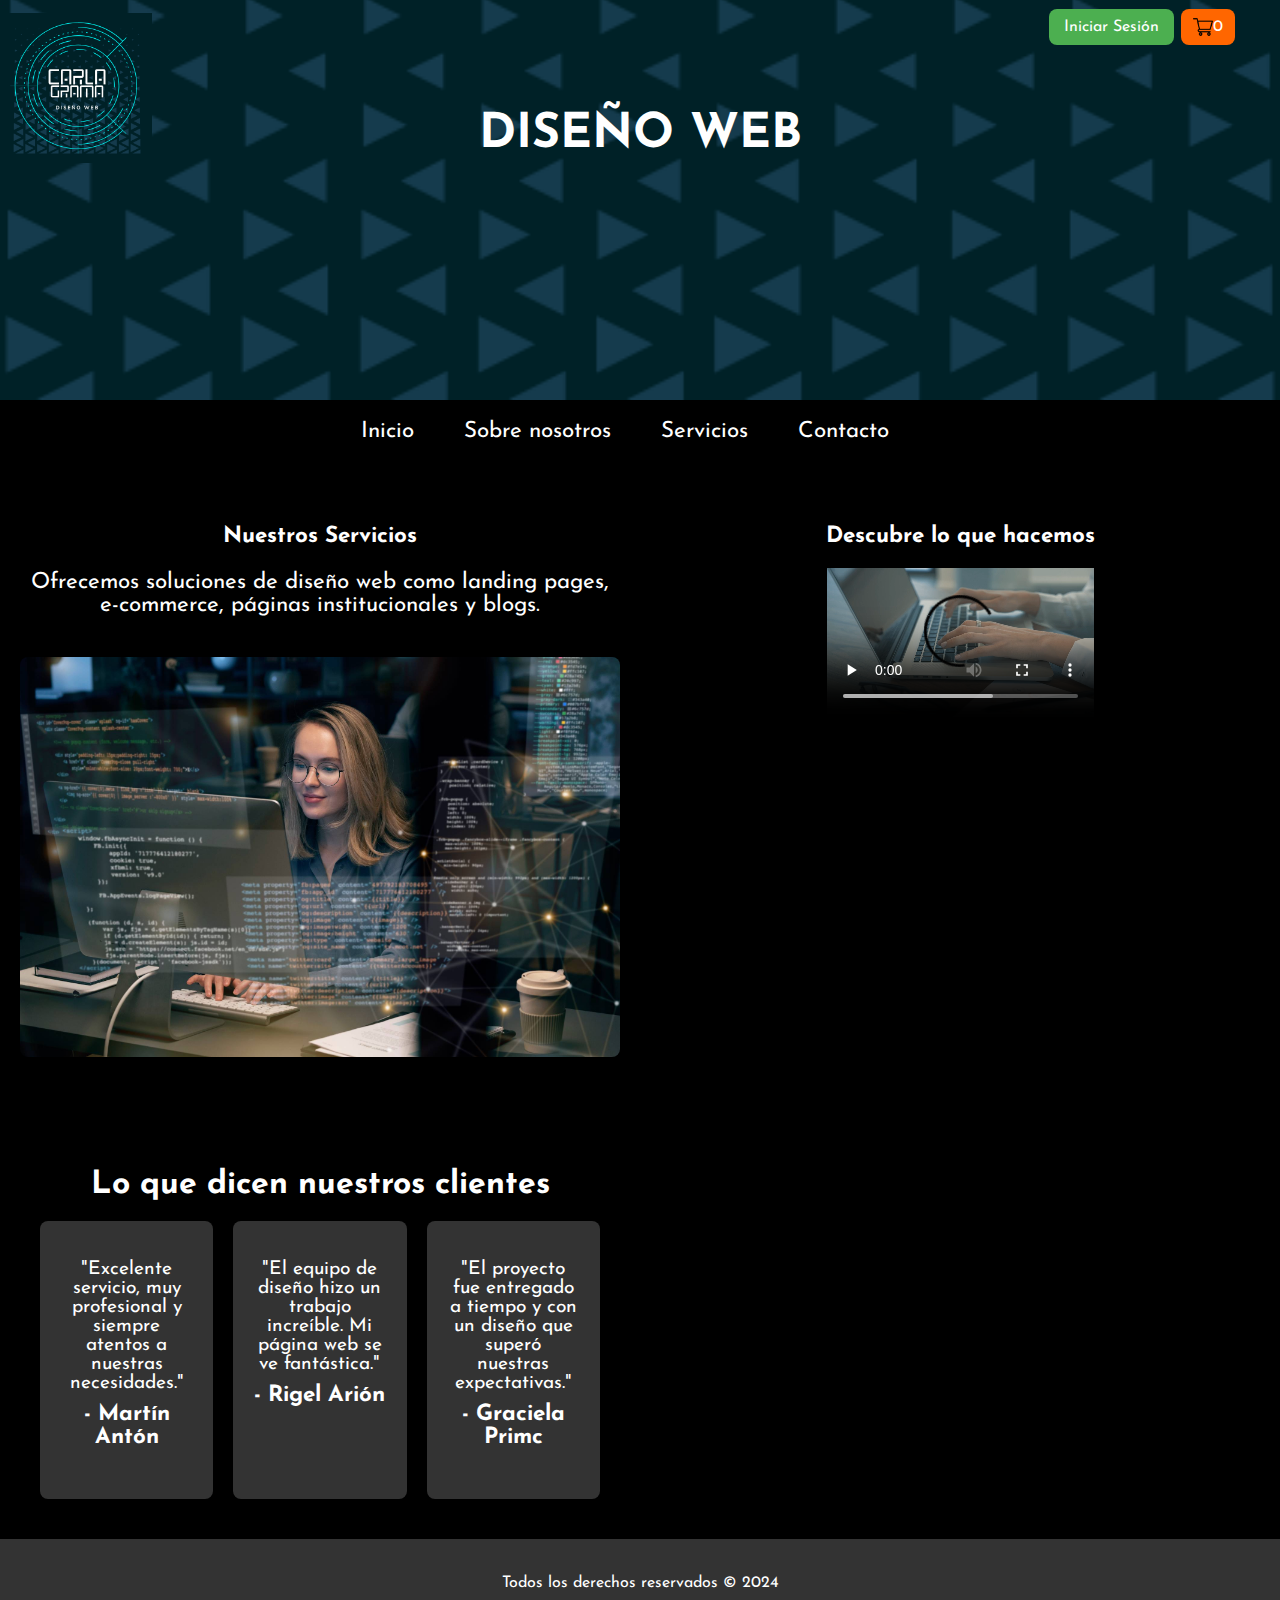
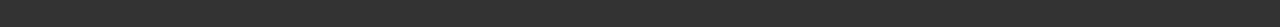
<file: index.html>
<!DOCTYPE html>
<html lang="es">
<head>
    <meta charset="UTF-8">
    <meta name="viewport" content="width=device-width, initial-scale=1.0">
    <title>Diseño Web</title>
    <link rel="stylesheet" href="css/style.css">
    <link rel="preconnect" href="https://fonts.googleapis.com">
    <link rel="preconnect" href="https://fonts.gstatic.com" crossorigin>
    <link href="https://fonts.googleapis.com/css2?family=Bebas+Neue&family=Comic+Neue:ital,wght@0,300;0,400;0,700;1,300;1,400;1,700&family=Josefin+Sans:ital,wght@0,100..700;1,100..700&family=Sixtyfour+Convergence&family=Space+Grotesk:wght@300..700&display=swap" rel="stylesheet">
</head>
<body>
    <header>
        <div class="banner">
            <img src="assets/img/carla grama nuevo.png" alt="logo" class="logo">
        </div>
        <h1>DISEÑO WEB</h1>
        <h2>Páginas web a tu medida</h2>
        
        <nav>
            <div class="menu-toggle" id="menu-toggle">
                <span class="bar"></span>
                <span class="bar"></span>
                <span class="bar"></span>
            </div>
            <ul class="nav" id="nav">
                <li><a href="./index.html">Inicio</a></li>
                <li><a href="./page/sobreNosotros.html">Sobre nosotros</a></li>
                <li><a href="./page/servicios.html">Servicios</a></li>
                <li><a href="./page/contacto.html">Contacto</a></li>
            </ul>
        </nav>
        
        <div class="buttons-container">
            <button class="login-btn">Iniciar Sesión</button>
            <button class="cart-btn" onclick="window.location.href='./page/carrito.html'">
                <img src="assets/img/carrito-icono.png" alt="Carrito" class="cart-icon">
                <span id="cart-count">0</span> <!-- Contador de elementos en el carrito -->
            </button>
        </div>
    </header>

    <main class="grid-container">
        <section class="intro">
            <h3>Nuestros Servicios</h3>
            <p>Ofrecemos soluciones de diseño web como landing pages, e-commerce, páginas institucionales y blogs.</p>
            <img src="assets/img/personalEmpresa.jpg" alt="Nuestros servicios" class="servicios-img">
        </section>

        <section class="video-representativo">
            <h3>Descubre lo que hacemos</h3>
            <iframe src="./assets/video/videoTrabajando.mp4" 
                    title="Video Representativo" 
                    width="560" 
                    height="315" 
                    frameborder="0" 
                    allowfullscreen>
            </iframe>
        </section>

        <section class="reseñas">
            <h3>Lo que dicen nuestros clientes</h3>
            <div class="reseñas-container">
                <div class="reseña">
                    <p>"Excelente servicio, muy profesional y siempre atentos a nuestras necesidades."</p>
                    <h4>- Martín Antón</h4>
                </div>
                <div class="reseña">
                    <p>"El equipo de diseño hizo un trabajo increíble. Mi página web se ve fantástica."</p>
                    <h4>- Rigel Arión</h4>
                </div>
                <div class="reseña">
                    <p>"El proyecto fue entregado a tiempo y con un diseño que superó nuestras expectativas."</p>
                    <h4>- Graciela Primc</h4>
                </div>
            </div>
        </section>

    </main>

    <footer>
        <p>Todos los derechos reservados &copy; 2024</p>
    </footer>

    <script src="js/carrito.js"></script>
    <script>
        document.addEventListener("DOMContentLoaded", function() {
            const menuToggle = document.getElementById('menu-toggle');
            const nav = document.getElementById('nav');
            
            menuToggle.addEventListener('click', () => {
                nav.classList.toggle('active');
            });
            
            // Actualizamos el carrito al cargar la página
            actualizarCarrito();
        });
    </script>
</body>
</html>
</file>
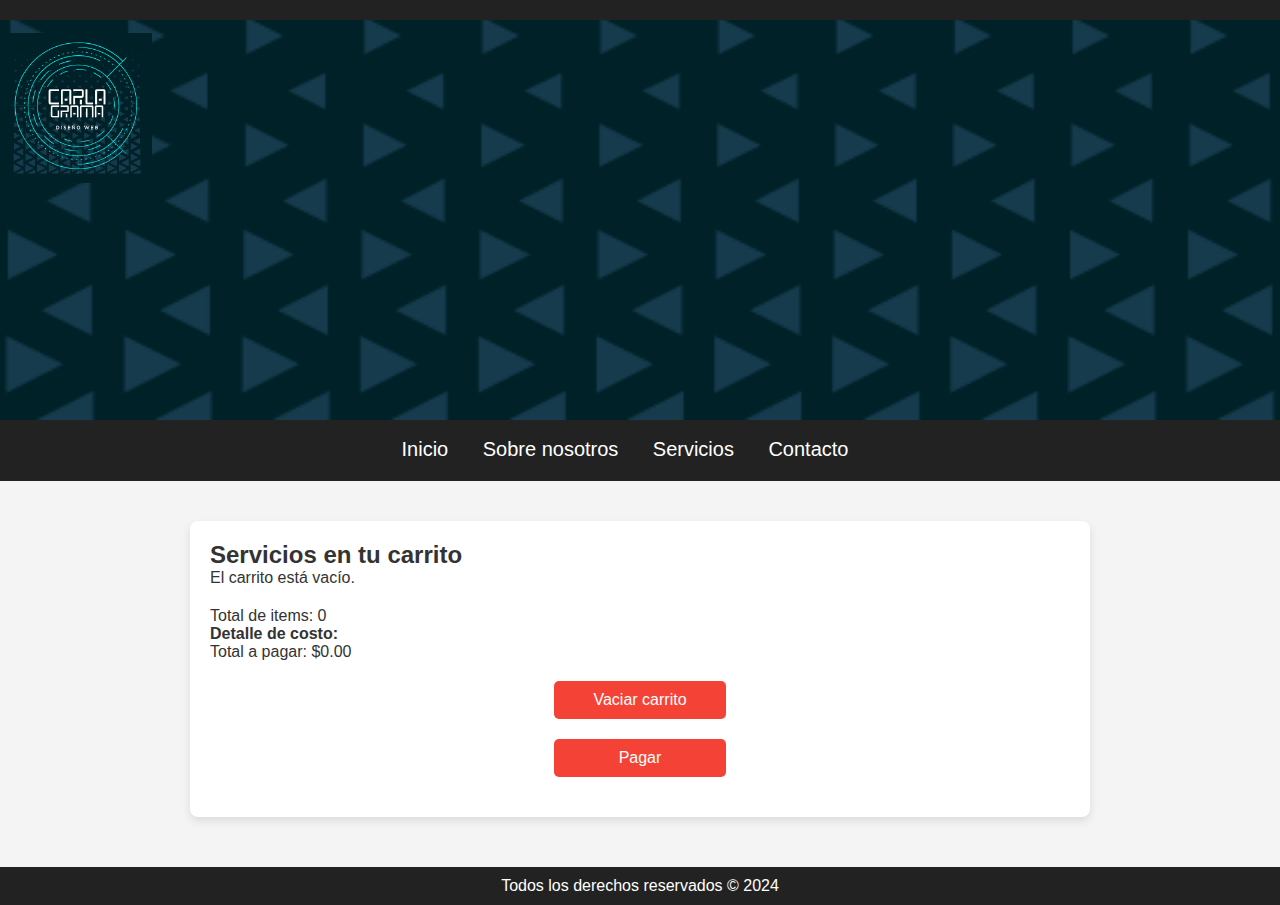
<file: page/carrito.html>
<!DOCTYPE html>
<html lang="es">
<head>
    <meta charset="UTF-8">
    <meta name="viewport" content="width=device-width, initial-scale=1.0">
    <title>Carrito de Compras</title>
    <link rel="stylesheet" href="../css/carrito.css">
</head>
<body>
    <header>
        <div class="banner">
            <img src="../assets/img/carla grama nuevo.png" alt="logo" class="logo">
        </div>
        <h1>Carrito de Compras</h1>
        <nav>
            <ul class="nav">
                <li><a href="../index.html">Inicio</a></li>
                <li><a href="../page/sobreNosotros.html">Sobre nosotros</a></li>
                <li><a href="../page/servicios.html">Servicios</a></li>
                <li><a href="../page/contacto.html">Contacto</a></li>
            </ul>
        </nav>
    </header>

    <main>
        <h2>Servicios en tu carrito</h2>
        <div id="cart-items"></div> <!-- Aquí se mostrarán los servicios del carrito -->
        <p>Total de items: <span id="cart-count">0</span></p>
        <p><strong>Detalle de costo:</strong></p>
        <div id="cost-details"></div> <!-- Detalles del costo, precio y IVA -->
        <p>Total a pagar: $<span id="cart-total">0</span></p> <!-- Total con IVA -->
        <div>
            <button onclick="clearCart()">Vaciar carrito</button> <!-- Botón Vaciar carrito -->
        </div>
        <div>
            <button id="pay-button" onclick="goToPayment()">Pagar</button> <!-- Botón Pagar -->
        </div>
    </main>

    <footer>
        <p>Todos los derechos reservados &copy; 2024</p>
    </footer>

    <script src="../js/carrito.js"></script>
</body>
</html>
</file>
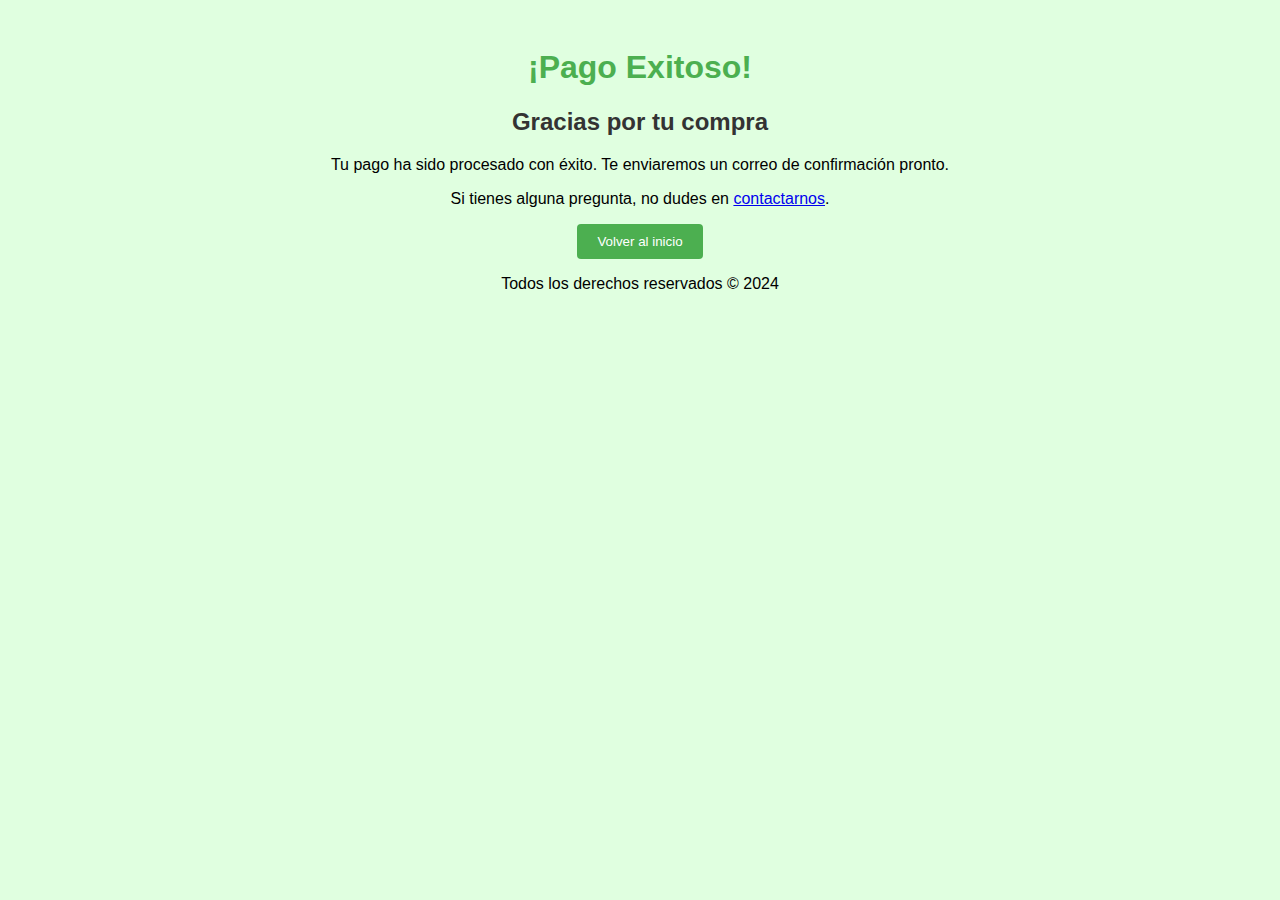
<file: page/confirmacion.html>
<!DOCTYPE html>
<html lang="es">
<head>
    <meta charset="UTF-8">
    <meta name="viewport" content="width=device-width, initial-scale=1.0">
    <title>Confirmación de Pago</title>
    <link rel="stylesheet" href="../css/pago.css">
</head>
<body>
    <header>
        
        <h1>¡Pago Exitoso!</h1>
    </header>

    <main>
        <h2>Gracias por tu compra</h2>
        <p>Tu pago ha sido procesado con éxito. Te enviaremos un correo de confirmación pronto.</p>
        <p>Si tienes alguna pregunta, no dudes en <a href="../page/contacto.html">contactarnos</a>.</p>

        <button onclick="window.location.href='../index.html'">Volver al inicio</button>
    </main>

    <footer>
        <p>Todos los derechos reservados &copy; 2024</p>
    </footer>
</body>
</html>
</file>
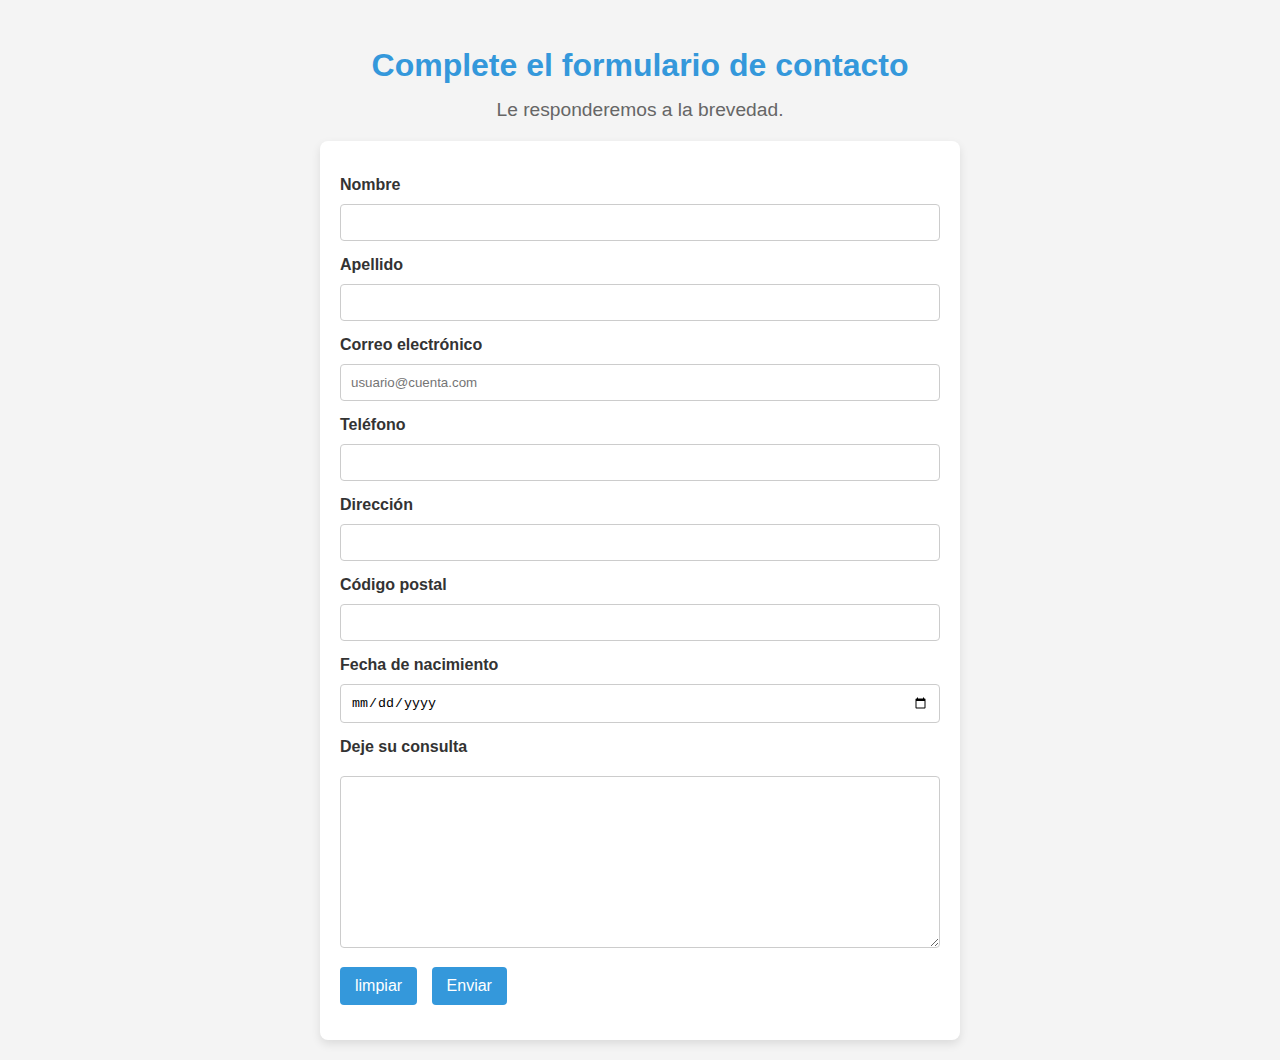
<file: page/contacto.html>
<!DOCTYPE html>
<html lang="en">
<head>
    <meta charset="UTF-8">
    <meta name="viewport" content="width=device-width, initial-scale=1.0">
    <title>Formulario de Contacto</title>
    <style>
body {
            background-color: #f4f4f4; /* Color de fondo suave */
            font-family: 'Arial', sans-serif; /* Fuente general */
            margin: 0;
            padding: 20px;
        }

    .titulo-contacto {
    text-align: center; /* Centrar el texto */
    color: #3498db; /* Color del texto */
    font-size: 2rem; /* Tamaño del texto */
    margin-bottom: 10px; /* Espacio debajo del título */
    font-family: 'Arial', sans-serif; /* Tipo de fuente */
}

.subtitulo {
    text-align: center; /* Centrar el texto */
    color: #666; /* Color del texto más suave */
    font-size: 1.2rem; /* Tamaño del texto */
    margin-bottom: 20px; /* Espacio debajo del subtítulo */
    font-family: 'Arial', sans-serif; /* Tipo de fuente */
}

        form {
            background-color: #ffffff; /* Fondo blanco para el formulario */
            border-radius: 8px; /* Bordes redondeados */
            box-shadow: 0 4px 10px rgba(0, 0, 0, 0.1); /* Sombra sutil */
            padding: 20px; /* Espaciado interno */
            max-width: 600px; /* Ancho máximo */
            margin: auto; /* Centra el formulario */
        }

        p {
    margin: 15px 0; /* Espacio entre párrafos */
}

label {
    display: block; /* Hace que las etiquetas ocupen toda la línea */
    margin-bottom: 5px; /* Espacio debajo de la etiqueta */
    font-weight: bold; /* Resalta la etiqueta */
    color: #333; /* Color del texto de la etiqueta */
}


input[type="text"],
        input[type="email"],
        input[type="tel"],
        input[type="number"],
        input[type="date"],
        textarea {
            width: 100%; /* Ancho completo */
            padding: 10px; /* Espacio interno */
            border: 1px solid #ccc; /* Borde ligero */
            border-radius: 4px; /* Bordes redondeados */
            box-sizing: border-box; /* Asegura que el padding no aumente el tamaño */
            margin-top: 5px; /* Espacio entre la etiqueta y el campo */
        }


input[type="reset"],
        input[type="submit"] {
            background-color: #3498db; /* Color de fondo */
            color: white; /* Color del texto */
            border: none; /* Sin borde */
            padding: 10px 15px; /* Espacio interno */
            border-radius: 4px; /* Bordes redondeados */
            cursor: pointer; /* Cambia el cursor al pasar por encima */
            font-size: 1rem; /* Tamaño de fuente */
            margin-right: 10px; /* Espacio entre botones */
        }

        input[type="reset"]:hover,
        input[type="submit"]:hover {
            background-color: #2980b9; /* Color más oscuro al pasar el ratón */
        }


        @media (max-width: 600px) {
            .titulo-contacto {
                font-size: 1.5rem; /* Tamaño de texto más pequeño */
            }

            .subtitulo {
                font-size: 1rem; /* Tamaño de texto más pequeño */
            }

            form {
                padding: 15px; /* Espaciado interno reducido */
            }

            input[type="reset"],
            input[type="submit"] {
                width: 100%; /* Botones a ancho completo */
                margin-top: 10px; /* Espacio superior */
                margin-right: 0; /* Sin margen derecho */
            }
        }


    </style>
</head>
<body>

    <h2 class="titulo-contacto">Complete el formulario de contacto</h2>
<p class="subtitulo">Le responderemos a la brevedad.</p>

    <form
    action="https://formspree.io/f/xnnqpowb"
    method="POST"
  >
  <p>
      <label for="name">Nombre</label>
      <input type="text" name="name" id="name" required minlength="3" maxlength="10">
  </p>
  <p>
      <label for="lastname">Apellido</label>
      <input type="text" name="lastname" id="lastname">
  </p>
  <p>
      <label for="email">Correo electrónico</label>
      <input type="email" name="email" id="email" placeholder="usuario@cuenta.com" required>
  </p>
  <p>
      <label for="phone">Teléfono</label>
      <input type="tel" name="phone" id="phone"> 
  </p>
  <p>
      <label for="direccion">Dirección</label>
      <input type="text" name="direccion" id="direccion">
  </p>
  <p>
      <label for="codPos">Código postal</label>
      <input type="number" name="codPos" id="codPos">
  </p>
  <p>
      <label for="date">Fecha de nacimiento</label>
      <input type="date" name="date" id="date">
  </p>
  <p>
      <label for="consulta">Deje su consulta</label>
  </p>
  <p><textarea name="consulta" id="consulta" cols="30" rows="10"></textarea></p>
  <p>
      <input type="reset" value="limpiar">
      <input type="submit" value="Enviar">
      
  </p>
  </form> 
</body>
</html>
</file>
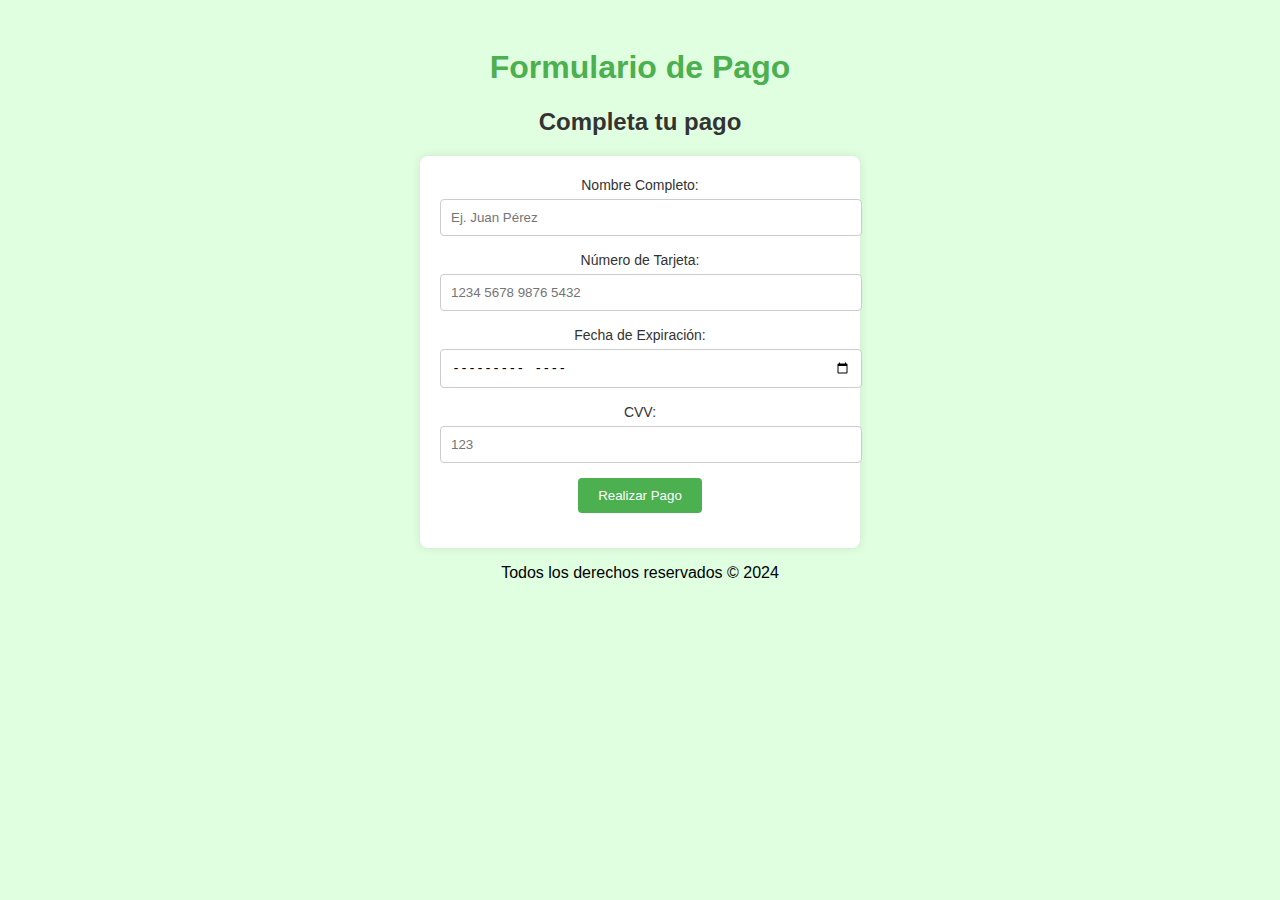
<file: page/pago.html>
<!DOCTYPE html>
<html lang="es">
<head>
    <meta charset="UTF-8">
    <meta name="viewport" content="width=device-width, initial-scale=1.0">
    <title>Formulario de Pago</title>
    <link rel="stylesheet" href="../css/pago.css">
</head>
<body>
    <header>
        <h1>Formulario de Pago</h1>
    </header>

    <main>
        <h2>Completa tu pago</h2>
        <form id="payment-form">
            <div class="form-group">
                <label for="name">Nombre Completo:</label>
                <input type="text" id="name" name="name" required placeholder="Ej. Juan Pérez">
            </div>
            <div class="form-group">
                <label for="card-number">Número de Tarjeta:</label>
                <input type="text" id="card-number" name="card-number" required placeholder="1234 5678 9876 5432" 
                       maxlength="16" pattern="\d*" inputmode="numeric" oninput="validateCardNumber(this)">
            </div>
            
            <div class="form-group">
                <label for="expiry-date">Fecha de Expiración:</label>
                <input type="month" id="expiry-date" name="expiry-date" required>
            </div>
            <div class="form-group">
                <label for="cvv">CVV:</label>
                <input type="text" id="cvv" name="cvv" required placeholder="123">
            </div>
            <div class="form-group">
                <button type="submit">Realizar Pago</button>
            </div>
        </form>

        <p id="payment-status"></p>
    </main>

    <footer>
        <p>Todos los derechos reservados &copy; 2024</p>
    </footer>

    <script>
        // Simulación de envío de pago
        document.getElementById('payment-form').addEventListener('submit', function(event) {
            event.preventDefault(); // Evita que el formulario se envíe de forma real

            const paymentStatus = document.getElementById('payment-status');
            paymentStatus.innerHTML = "¡Pago realizado con éxito! Redirigiendo...";

            // Simula un retraso y luego redirige a una página de confirmación (puedes personalizarla)
            setTimeout(() => {
                window.location.href = "../page/confirmacion.html"; // Redirige a una página ficticia de confirmación
            }, 2000);
        });
    </script>
</body>
</html>
</file>
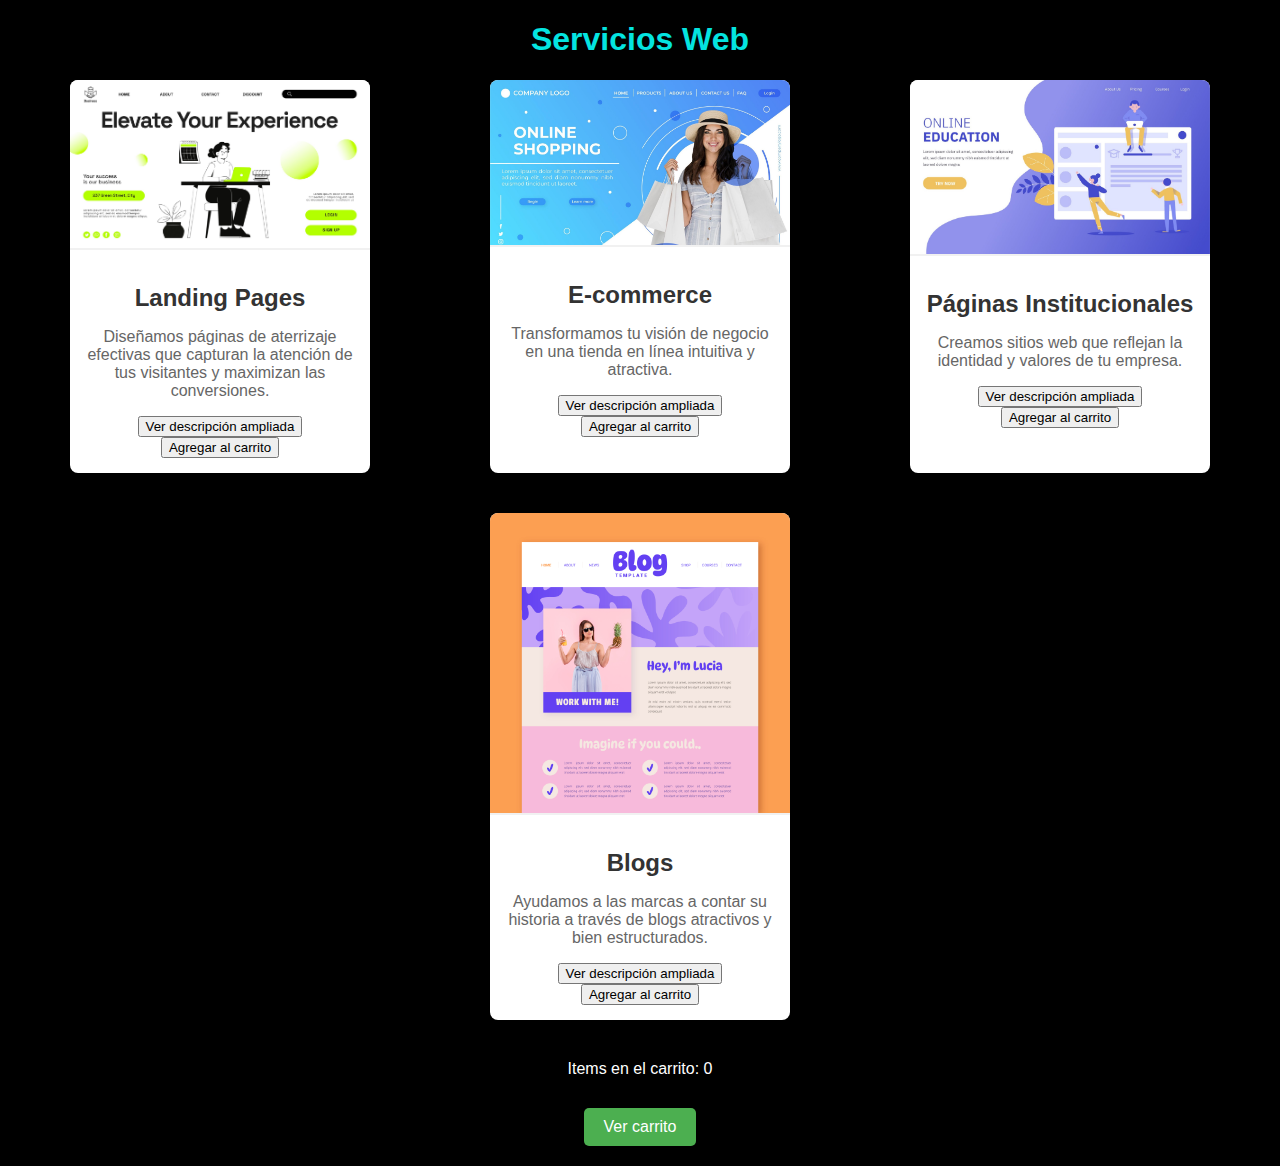
<file: page/servicios.html>
<!DOCTYPE html>
<html lang="es">
<head>
    <meta charset="UTF-8">
    <meta name="viewport" content="width=device-width, initial-scale=1.0">
    <title>Servicios Web</title>
    <style>
        body {
            font-family: Arial, sans-serif;
            margin: 20px;
            background-color: #000000;
            color: #fff;
        }

        h1 {
            text-align: center;
            color: rgb(4, 228, 224);
        }

        .servicios {
            display: flex;
            flex-wrap: wrap;
            justify-content: space-around;
            gap: 20px;
            margin-top: 20px;
        }

        .servicio {
            background: white;
            border-radius: 8px;
            box-shadow: 0 2px 10px rgba(0, 0, 0, 0.1);
            width: 100%;
            max-width: 300px;
            text-align: center;
            overflow: hidden;
            margin-bottom: 20px;
            transition: transform 0.3s ease, box-shadow 0.3s ease;
        }

        .servicio img {
            width: 100%;
            height: auto;
            border-bottom: 2px solid #f1f1f1;
        }

        .descripcion {
            padding: 15px;
        }

        .servicio h2 {
            margin: 15px 0;
            color: #333;
        }

        .servicio p {
            color: #666;
            font-size: 1rem;
        }

        .servicio:hover {
            transform: translateY(-5px);
            box-shadow: 0 4px 20px rgba(0, 0, 0, 0.2);
        }

        /* Media Query para pantallas pequeñas */
        @media (max-width: 768px) {
            .servicios {
                justify-content: center;
            }

            .servicio {
                max-width: 100%;
            }
        }
    </style>
</head>

<body>
    <h1>Servicios Web</h1>
    <div class="servicios">
        <div class="servicio" id="landing-page">
            <img src="../assets/img/landing page.jpg" alt="Landing Pages">
            <div class="descripcion">
                <h2>Landing Pages</h2>
                <p>Diseñamos páginas de aterrizaje efectivas que capturan la atención de tus visitantes y maximizan las conversiones.</p>
                <button onclick="mostrarDescripcion('landing-page')">Ver descripción ampliada</button>
                <button class="agregar-carrito" data-nombre="Landing Pages" data-precio="100">Agregar al carrito</button>
                <div class="descripcion-ampliada" style="display: none;"></div>
            </div>
        </div>

        <div class="servicio" id="e-commerce">
            <img src="../assets/img/e commerce.jpg" alt="E-commerce">
            <div class="descripcion">
                <h2>E-commerce</h2>
                <p>Transformamos tu visión de negocio en una tienda en línea intuitiva y atractiva.</p>
                <button onclick="mostrarDescripcion('e-commerce')">Ver descripción ampliada</button>
                <button class="agregar-carrito" data-nombre="E-commerce" data-precio="300">Agregar al carrito</button>
                <div class="descripcion-ampliada" style="display: none;"></div>
            </div>
        </div>

        <div class="servicio" id="institucional">
            <img src="../assets/img/institucional.jpg" alt="Páginas Institucionales">
            <div class="descripcion">
                <h2>Páginas Institucionales</h2>
                <p>Creamos sitios web que reflejan la identidad y valores de tu empresa.</p>
                <button onclick="mostrarDescripcion('institucional')">Ver descripción ampliada</button>
                <button class="agregar-carrito" data-nombre="Institucional" data-precio="250">Agregar al carrito</button>
                <div class="descripcion-ampliada" style="display: none;"></div>
            </div>
        </div>

        <div class="servicio" id="blogs">
            <img src="../assets/img/blog.jpg" alt="Blogs">
            <div class="descripcion">
                <h2>Blogs</h2>
                <p>Ayudamos a las marcas a contar su historia a través de blogs atractivos y bien estructurados.</p>
                <button onclick="mostrarDescripcion('blogs')">Ver descripción ampliada</button>
                <button class="agregar-carrito" data-nombre="Blogs" data-precio="150">Agregar al carrito</button>
                <div class="descripcion-ampliada" style="display: none;"></div>
            </div>
        </div>
    </div>

    <!-- Contador del carrito -->
<div style="text-align: center; margin-top: 20px;">
    <span>Items en el carrito: </span>
    <span id="cart-count">0</span> <!-- Aquí irá el contador -->
</div>


    <!-- Botón Ver Carrito -->
    <div style="text-align: center; margin-top: 30px;">
        <a href="carrito.html">
            <button style="background-color: #4CAF50; color: white; padding: 10px 20px; border: none; border-radius: 5px; font-size: 16px;">Ver carrito</button>
        </a>
    </div>

    <script>
        // Datos de los servicios (simulando un objeto JSON)
        const serviciosData = {
            "landing-page": {
                "name": "Landing Pages",
                "description": "Las Landing Pages son páginas diseñadas específicamente para maximizar la conversión de los visitantes en clientes. Son ideales para campañas de marketing y promociones.",
                "price": 100
            },
            "e-commerce": {
                "name": "E-commerce",
                "description": "Creamos soluciones de comercio electrónico completas, con integración de pagos, gestión de productos y una experiencia de usuario fluida.",
                "price": 300
            },
            "institucional": {
                "name": "Páginas Institucionales",
                "description": "Desarrollamos sitios web corporativos que reflejan la imagen de tu empresa, incluyendo información institucional, contacto y mucho más.",
                "price": 250
            },
            "blogs": {
                "name": "Blogs",
                "description": "Creamos blogs fáciles de gestionar, optimizados para SEO y con un diseño atractivo para atraer y fidelizar a los lectores.",
                "price": 150
            }
        };

        function mostrarDescripcion(servicioId) {
            // Obtener el servicio correspondiente
            const servicio = serviciosData[servicioId];
            
            // Seleccionar el contenedor de la descripción ampliada
            const descripcionAmpliada = document.querySelector(`#${servicioId} .descripcion-ampliada`);

            // Verificar si ya se ha mostrado la descripción
            if (descripcionAmpliada.style.display === 'none') {
                descripcionAmpliada.style.display = 'block';
                descripcionAmpliada.innerHTML = `<p>${servicio.description}</p>`;

                // Cálculo de precio con IVA
                const iva = 21; // IVA por defecto
                const precioConIVA = servicio.price + (servicio.price * iva / 100);

                // Mostrar el precio total en la consola
                console.log(`El precio total de ${servicio.name} con IVA es: $${precioConIVA}`);
            } else {
                descripcionAmpliada.style.display = 'none';
            }
        }

        // Función para agregar el servicio al carrito
        function agregarAlCarrito(event) {
            const nombre = event.target.getAttribute('data-nombre');
            const precio = parseFloat(event.target.getAttribute('data-precio'));
            const servicio = { nombre, precio };

            // Obtener carrito actual desde localStorage
            let carrito = JSON.parse(localStorage.getItem('carrito')) || [];

            // Agregar el nuevo servicio al carrito
            carrito.push(servicio);

            // Guardar el carrito actualizado en localStorage
            localStorage.setItem('carrito', JSON.stringify(carrito));

            // Mostrar un mensaje o actualizar el ícono del carrito
            alert(`${nombre} ha sido agregado al carrito`);

            // Actualizar el contador del carrito
            actualizarCarrito();
        }

        // Función para actualizar el contador en el carrito
        function actualizarCarrito() {
            let carrito = JSON.parse(localStorage.getItem('carrito')) || [];
            document.getElementById('cart-count').innerText = carrito.length;
        }

        // Añadir evento a los botones de agregar al carrito
        document.querySelectorAll('.agregar-carrito').forEach(button => {
            button.addEventListener('click', agregarAlCarrito);
        });

        // Llamar a la función de actualizar el carrito cuando la página cargue
        window.onload = actualizarCarrito; // Llamar al cargar la página
    </script>
</body>
</html>
</file>
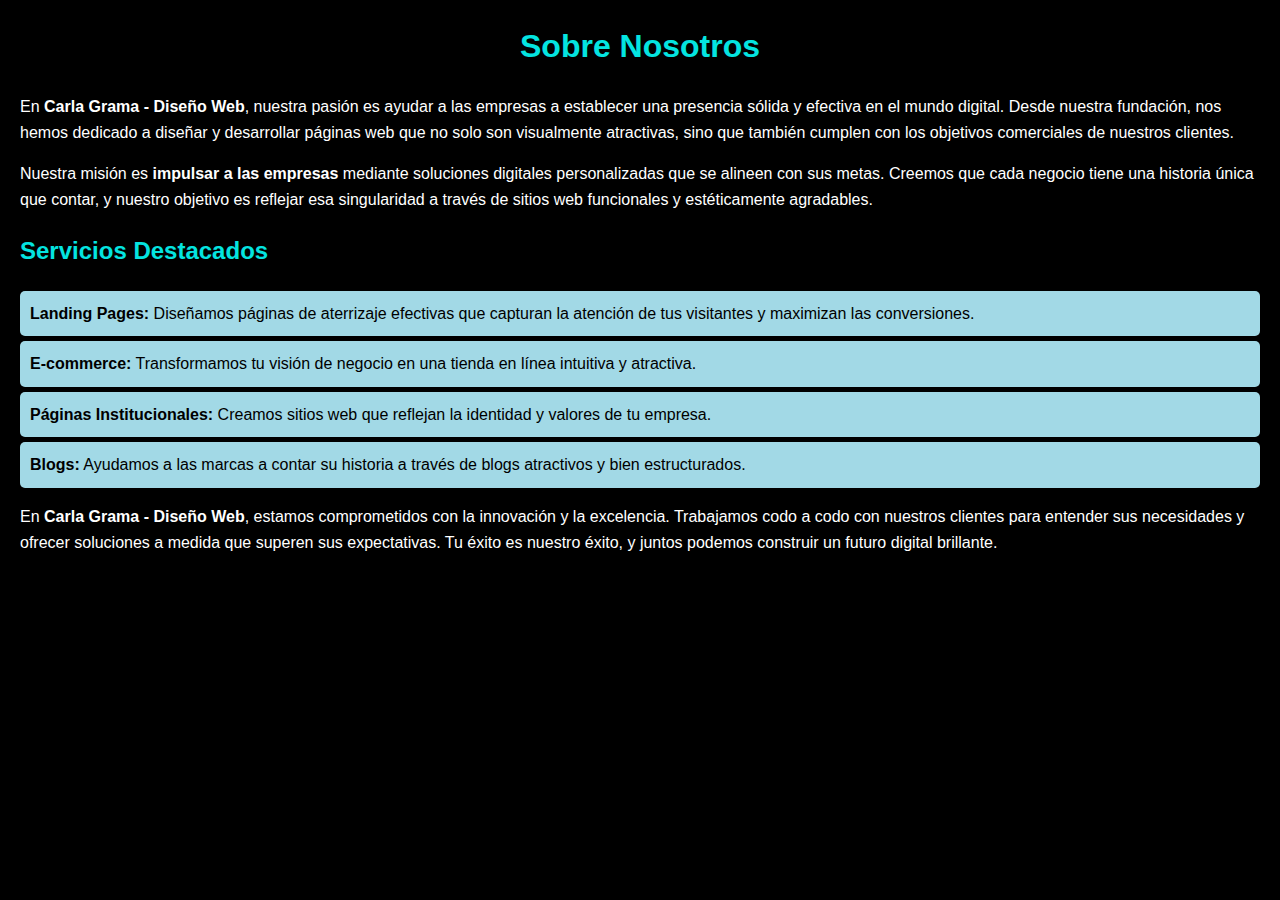
<file: page/sobreNosotros.html>
<!DOCTYPE html>
<html lang="es">
<head>
    <meta charset="UTF-8">
    <meta name="viewport" content="width=device-width, initial-scale=1.0">
    <title>Sobre Nosotros</title>
    <style>
        body {
            font-family: Arial, sans-serif;
            line-height: 1.6;
            margin: 20px;
            background-color: #000000;
            color: #ffffff;
        }
        h1 {
            color: rgb(4, 228, 224);
            text-align: center;
        }
        h2 {
            color: rgb(4, 228, 224);
        }
        p {
            margin-bottom: 15px;
        }
        ul {
            list-style-type: none;
            padding: 0;
        }
        li {
            background: #a2d9e6;
            color: black ;
            margin: 5px 0;
            padding: 10px;
            border-radius: 5px;
        }
    </style>
</head>
<body>
    <h1>Sobre Nosotros</h1>
    <p>
        En <strong>Carla Grama - Diseño Web</strong>, nuestra pasión es ayudar a las empresas a establecer una presencia sólida y efectiva en el mundo digital. Desde nuestra fundación, nos hemos dedicado a diseñar y desarrollar páginas web que no solo son visualmente atractivas, sino que también cumplen con los objetivos comerciales de nuestros clientes.
    </p>
    
    <p>
        Nuestra misión es <strong>impulsar a las empresas</strong> mediante soluciones digitales personalizadas que se alineen con sus metas. Creemos que cada negocio tiene una historia única que contar, y nuestro objetivo es reflejar esa singularidad a través de sitios web funcionales y estéticamente agradables.
    </p>
    
    <h2>Servicios Destacados</h2>
    <ul>
        <li><strong>Landing Pages:</strong> Diseñamos páginas de aterrizaje efectivas que capturan la atención de tus visitantes y maximizan las conversiones.</li>
        <li><strong>E-commerce:</strong> Transformamos tu visión de negocio en una tienda en línea intuitiva y atractiva.</li>
        <li><strong>Páginas Institucionales:</strong> Creamos sitios web que reflejan la identidad y valores de tu empresa.</li>
        <li><strong>Blogs:</strong> Ayudamos a las marcas a contar su historia a través de blogs atractivos y bien estructurados.</li>
    </ul>
    
    <p>
        En <strong>Carla Grama - Diseño Web</strong>, estamos comprometidos con la innovación y la excelencia. Trabajamos codo a codo con nuestros clientes para entender sus necesidades y ofrecer soluciones a medida que superen sus expectativas. Tu éxito es nuestro éxito, y juntos podemos construir un futuro digital brillante.
    </p>
</body>
</html>
</file>
<file: css/style.css>
/* Estilo general */
body {
    background-color: rgb(0, 0, 0);
    font-family: "Josefin Sans", sans-serif;
    margin: 0;
    color: rgb(255, 255, 255);
}

header {
    position: relative;
}

.banner {
    background-image: url('../assets/img/banner nuevo.png');
    background-repeat: no-repeat;
    background-size: cover;
    background-position: center;
    height: 400px;
    width: 100%;
    position: relative;
}

.logo {
    position: absolute;
    top: 13px;
    left: 2px;
    width: 18%; /* Ajusta el tamaño del logo según sea necesario */
    max-width: 150px; /* Asegura que el logo no se haga más grande de 150px */
    height: auto; /* Mantiene la relación de aspecto */
    z-index: 10;
}

h1 {
    color: rgb(255, 255, 255);
    text-align: center;
    position: absolute;
    left: 50%;
    transform: translateX(-50%);
    margin: 0;
    top: 25%;
    font-size: 3rem;
}

h1:hover {
    transform: translateX(-50%) scale(1.05);
}

h2 {
    color: rgb(255, 255, 255);
    text-align: center;
    position: absolute;
    left: 50%;
    top: 55%;
    font-size: 1.8rem;
    transform: translateX(-50%);
    margin: 0;
    opacity: 0;
    animation: slideIn 1s ease-out forwards;
}

@keyframes slideIn {
    0% {
        transform: translateX(-50%) translateX(-100%);
        opacity: 0;
    }
    100% {
        transform: translateX(-50%) translateX(0);
        opacity: 1;
    }
}

/* Contenedor de los botones en la esquina superior derecha */
.buttons-container {
    position: absolute;
    top: 9px; /* Ajusta la distancia desde el borde superior */
    right: 45px; /* Ajusta la distancia desde el borde derecho */
    display: flex;
    gap: 7px; /* Espacio entre los botones */
    z-index: 100;
}

/* Estilos para los botones */
button {
    font-family: "Josefin Sans", sans-serif;
    padding: 8px 15px;
    font-size: 1rem;
    cursor: pointer;
    border: none;
    border-radius: 8px;
    transition: all 0.3s ease-in-out;
}

/* Botón de inicio de sesión */
.login-btn {
    background-color: #4CAF50; /* Verde */
    color: white;
}

.login-btn:hover {
    background-color: #45a049;
    transform: scale(1.05);
}

/* Botón de carrito */
.cart-btn {
    background-color: #ff6600; /* Naranja */
    color: white;
    display: inline-flex;
    align-items: center;
    justify-content: center;
    padding: 8px 12px;
}

.cart-btn:hover {
    background-color: #e65c00;
    transform: scale(1.1);
}

.cart-icon {
    width: 20px;
    height: 20px;
    transition: transform 0.3s ease-in-out;
}

.cart-btn:hover .cart-icon {
    transform: translateX(5px); /* Mueve el carrito hacia la derecha al pasar el mouse */
}

/* Menú de navegación */
.nav {
    list-style-type: none;
    padding: 0;
    margin: 20px 0;
    display: flex;
    justify-content: center;
}

.nav li {
    margin-right: 30px;
}

.nav a {
    text-decoration: none;
    padding: 10px;
    font-size: 1.4rem;
    color: #fff;
}

.nav a:hover {
    background-color: rgb(255, 255, 255);
    color: #000;
}

/* Contenido principal */
.grid-container {
    display: grid;
    grid-template-columns: 1fr 1fr;
    grid-gap: 40px;
    padding: 40px 20px;
    align-items: start;
}

.intro, .video-representativo {
    text-align: center;
}

.intro h3, .video-representativo h3 {
    font-size: 1.4rem;
    margin-bottom: 20px;
}

.intro p {
    font-size: 1.4rem;
    margin-bottom: 40px;
}

.servicios-img {
    max-width: 100%;
    height: auto;
    border-radius: 8px;
    display: block;
    margin: 0 auto;
}

.video-representativo iframe {
    max-width: 100%;
    height: auto;
    border: none;
}

.reseñas {
    text-align: center;
    margin-top: 40px;
}

.reseñas h3 {
    font-size: 2rem;
    margin-bottom: 20px;
}

.reseñas-container {
    display: grid;
    grid-template-columns: 1fr 1fr 1fr;
    grid-gap: 20px;
    max-width: 1200px;
    margin: 0 auto;
    padding: 0 20px;
}

.reseña {
    background-color: #333;
    color: #fff;
    padding: 20px;
    border-radius: 8px;
    text-align: center;
}

.reseña p {
    font-size: 1.2rem;
    margin-bottom: 10px;
}

.reseña h4 {
    font-size: 1.4rem;
    font-weight: bold;
    margin-top: 10px;
}

/* Footer */
footer {
    text-align: center;
    padding: 20px;
    background-color: #333;
    color: #fff;
    font-size: 1rem;
    position: relative;
}

/* Media Query para pantallas de menos de 768px */
@media (max-width: 768px) {
    footer {
        font-size: 0.9rem;
        padding: 10px;
    }

    /* Ajustes del header */
    .banner {
        height: 300px;
    }

    .logo {
        width: 30%;
        max-width: 120px;
        top: 10px;
    }

    h1 {
        font-size: 2.5rem;
        top: 20%;
    }

    h2 {
        font-size: 1.6rem;
    }

    /* Ajustes del menú de navegación */
    .nav {
        display: none;
        width: 100%;
        flex-direction: column;
        align-items: center;
        padding: 0;
    }

    .nav.active {
        display: flex;
    }

    .nav li {
        margin: 10px 0;
        font-size: 1.2rem;
    }

    .menu-toggle {
        display: flex;
        position: absolute;
        top: 15px;
        right: 15px;
        flex-direction: column;
        gap: 5px;
        cursor: pointer;
    }

    .bar {
        width: 25px;
        height: 3px;
        background-color: #fff;
        border-radius: 5px;
    }

    /* Ajustes de la grid */
    .grid-container {
        grid-template-columns: 1fr;
        padding: 20px;
    }

    .intro p {
        font-size: 1.2rem;
    }

    .reseñas-container {
        grid-template-columns: 1fr;
        padding: 0;
    }

    .reseña p {
        font-size: 1rem;
    }
}

/* Media Query para pantallas muy pequeñas (máximo 480px) */
@media (max-width: 480px) {
    h1 {
        font-size: 1.8rem;
        top: 20%;
    }

    h2 {
        font-size: 1.3rem;
        top: 50%;
    }

    .intro p {
        font-size: 1.1rem;
    }

    .reseña p {
        font-size: 0.9rem;
    }

    .logo {
        width: 40%;
        max-width: 100px;
        top: 5px;
    }

    .nav li {
        font-size: 1rem;
    }

    .grid-container {
        padding: 10px;
    }

    .reseñas-container {
        grid-template-columns: 1fr;
        padding: 0;
    }

    .menu-toggle {
        top: 10px;
        right: 10px;
    }
}
</file>
<file: css/carrito.css>
/* Estilos Generales */
* {
    margin: 0;
    padding: 0;
    box-sizing: border-box;
    font-family: "Josefin Sans", sans-serif;
}

body {
    background-color: #f4f4f4;
    color: #333;
}

/* Banner y logo */
.banner {
    background-image: url('../assets/img/banner nuevo.png');
    background-repeat: no-repeat;
    background-size: cover;
    background-position: center;
    height: 400px;
    width: 100%;
    position: relative;
}

.logo {
    position: absolute;
    top: 13px;
    left: 2px;
    width: 18%;
    max-width: 150px;
    height: auto;
    z-index: 10;
}

h1 {
    color: rgb(255, 255, 255);
    text-align: center;
    position: absolute;
    left: 50%;
    top: 25%;
    font-size: 3rem;
    transform: translateX(-50%);
    margin: 0;
    opacity: 0;
    animation: slideIn 1s ease-out forwards;
}

@keyframes slideIn {
    0% {
        transform: translateX(-100%) translateX(-50%);
        opacity: 0;
    }
    100% {
        transform: translateX(-50%);
        opacity: 1;
    }
}

/* Estilos para el Header */
header {
    background-color: #222;
    color: #fff;
    padding: 20px 0;
    text-align: center;
}

.banner .logo {
    width: 150px;
    margin-bottom: 10px;
}

nav {
    margin-top: 18px;
}

nav .nav {
    list-style: none;
    padding: 0;
}

nav .nav li {
    display: inline;
    margin-right: 30px;
}

nav .nav li a {
    text-decoration: none;
    color: #fff;
    font-size: 20px;
}

nav .nav li a:hover {
    color: #4CAF50;
}

/* Estilos para el Contenido Principal */
main {
    max-width: 900px;
    margin: 40px auto;
    padding: 20px;
    background-color: #fff;
    border-radius: 8px;
    box-shadow: 0 4px 8px rgba(0, 0, 0, 0.1);
}

#cart-items {
    margin-bottom: 20px;
}

.cart-item {
    padding: 15px;
    border: 1px solid #ddd;
    border-radius: 5px;
    margin-bottom: 10px;
    background-color: #f9f9f9;
    display: flex;
    justify-content: space-between;
    align-items: center;
}

.cart-item p {
    margin: 0;
    font-size: 16px;
}

/* Estilos para los botones */
button {
    background-color: #f44336;
    color: #fff;
    padding: 10px 20px;
    border: none;
    border-radius: 5px;
    cursor: pointer;
    font-size: 16px;
    display: block;
    width: 20%;
    text-align: center;
    transition: background-color 0.3s ease;
    margin: 10px auto; /* Centra los botones y les da un margen automático */
}

/* Estilo para el primer botón - Vaciar carrito */
button:first-of-type {
    margin-bottom: 20px; /* Espacio adicional debajo del botón Vaciar carrito */
}

/* Estilo para el segundo botón - Pagar */
button:last-of-type {
    margin-top: 20px; /* Espacio adicional arriba del botón Pagar */
}

button:hover {
    background-color: #e53935;
}

/* Estilos para el Footer */
footer {
    text-align: center;
    padding: 10px 0;
    background-color: #222;
    color: #fff;
    position: relative;
    bottom: 0;
    width: 100%;
    margin-top: 50px;
}

/* Responsividad */
@media (max-width: 768px) {
    nav .nav li {
        display: block;
        margin-bottom: 10px;
    }

    button {
        width: auto;
        margin: 0 auto;
    }
}
</file>
<file: css/pago.css>
/* pago.css */
body {
    font-family: Arial, sans-serif;
    padding: 20px;
    background-color: #f4f4f4;
}

h1, h2 {
    color: #333;
}

form {
    background-color: #fff;
    padding: 20px;
    border-radius: 8px;
    box-shadow: 0 0 10px rgba(0, 0, 0, 0.1);
    max-width: 400px;
    margin: 0 auto;
}

.form-group {
    margin-bottom: 15px;
}

label {
    font-size: 14px;
    color: #333;
}

input {
    width: 100%;
    padding: 10px;
    margin-top: 5px;
    border: 1px solid #ccc;
    border-radius: 4px;
}

button {
    background-color: #4CAF50;
    color: white;
    padding: 10px 20px;
    border: none;
    border-radius: 4px;
    cursor: pointer;
}

button:hover {
    background-color: #45a049;
}

/* confirmacion.css */
body {
    font-family: Arial, sans-serif;
    padding: 20px;
    background-color: #e0ffe0;
    text-align: center;
}

h1 {
    color: #4CAF50;
}

button {
    background-color: #4CAF50;
    color: white;
    padding: 10px 20px;
    border: none;
    border-radius: 4px;
    cursor: pointer;
}

button:hover {
    background-color: #45a049;
}
</file>
